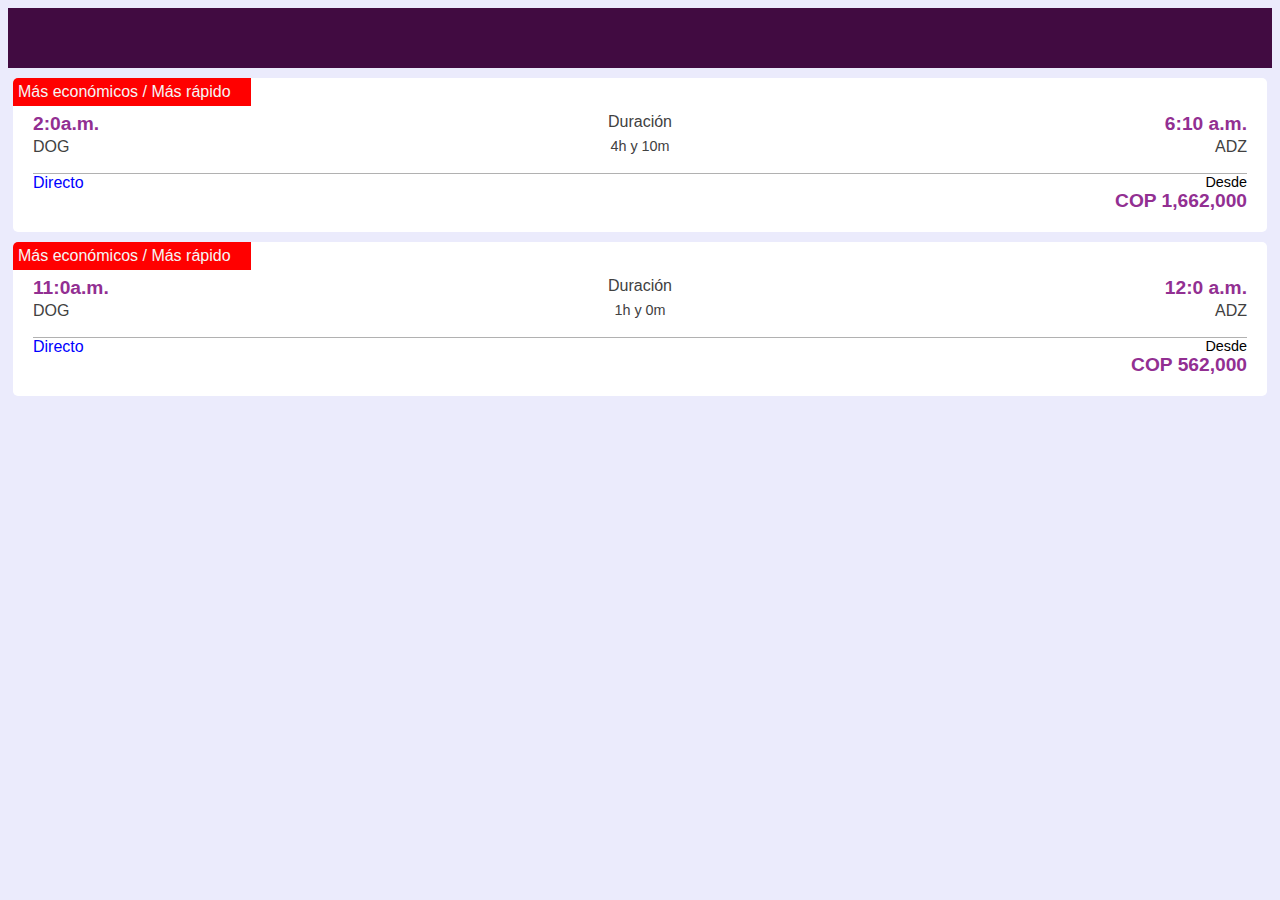
<file: Index.html>
<!DOCTYPE html>
<html lang="en">
<head>
    <meta charset="UTF-8">
    <meta http-equiv="X-UA-Compatible" content="IE=edge">
    <meta name="viewport" content="width=device-width, initial-scale=1.0">
    <link rel="stylesheet" href="css/vuelo.css">
    <title>Vuelos</title>
</head>
<body>
    <div class="encabezado">
    </div>

    
        <div class="logo">
            <a href="#">
                <div class="mercado-logo"></div>
            </a>
        </div>
        <div></div>
        <div class="menu">
            <span class="icon-menu1"></span>
        </div>
    
    <div class="main-content" id="main-content">
    </div>



    <script src="js/vuelo.js"></script>
</body>
</html>
</file>
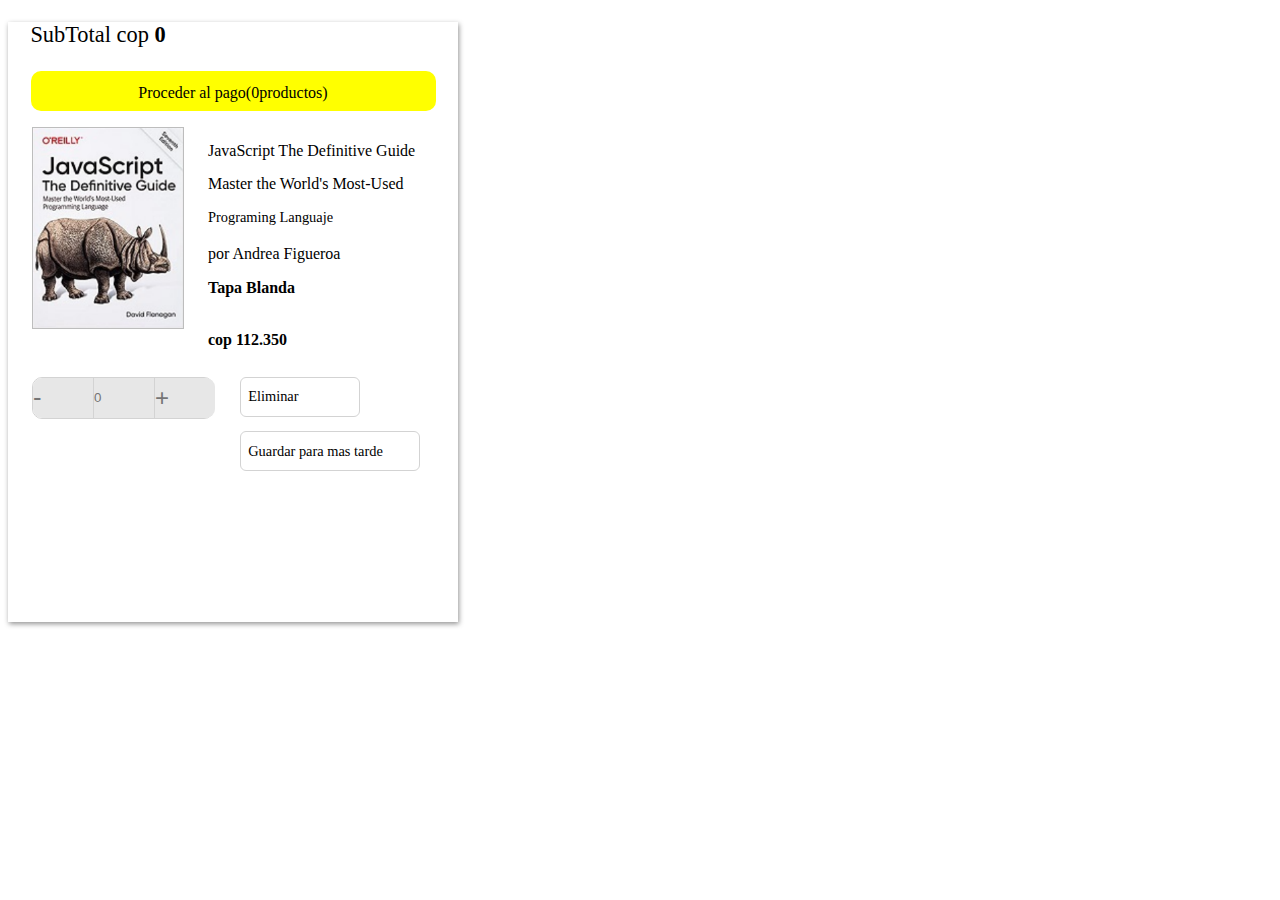
<file: carritoCompra.html>
<!DOCTYPE html>
<html lang="en">
<head>
    <meta charset="UTF-8">
    <meta http-equiv="X-UA-Compatible" content="IE=edge">
    <meta name="viewport" content="width=device-width, initial-scale=1.0">
    <a href="manipulacion.html"></a>
    <link rel="stylesheet" href="css/CarritoCompra.css">
    <title>Carrito de Compra</title>
</head>
<body>
   
<div class="main">
    <div class="container">
       <div class="cont-1">          
           <div class="subtotal"><p>SubTotal <span> <b>cop</span><span id="sub"></span> <b id="valorSubtotal">0</b></b></p></div>   
    <a class="sub"><label class="text"><div><p>Proceder al pago(<span id="total">0</span>productos)</p></label></div></a> 
    </div>
   <div class="texto">
       <div class="Img"><img src="img/img-java.PNG" alt=""></div>
       <div class="textprod"><p>JavaScript The Definitive Guide   </p>
         <p> Master the World's Most-Used</p> 
        <p> Programing Languaje</p>  
       </p>
       <p>por Andrea Figueroa</p>
       <b>Tapa Blanda</b><br><br>
       <p><b>cop <span class="sp2">112.350</span></b></p>
   </div>
      
  <div class="botones">
            <input id="`disminuir`" onclick="disminuir()" value="-">
            <input  id="cantidad" value="0" type="text">
            <input id="`aumentar`" onclick="aumentar()" value="+">
   </div>
        <div class="botones2">
            <input id="" type="button" onclick="eliminatProducto();" value="Eliminar">
            <input id="" type="button" onclick="guardarProducto();" value="Guardar para mas tarde">
    </div>
    
    
        </div>
   
           </div>
   </div>
    <script src="js/CarritoCompra.js"></script>
</body>
</html>
</file>
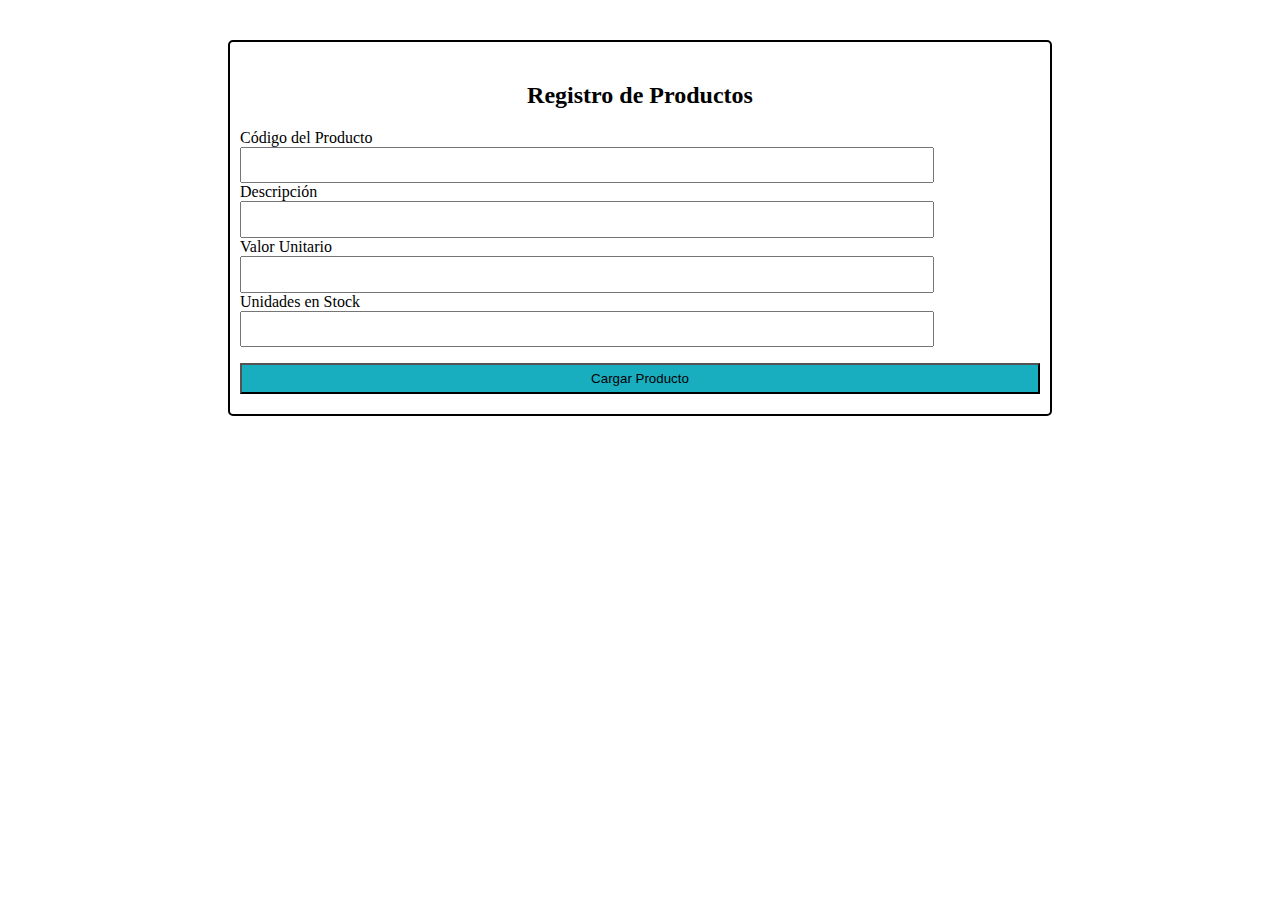
<file: formulario.html>
<!DOCTYPE html>
<html lang="en">
<head>
    <meta charset="UTF-8">
    <meta http-equiv="X-UA-Compatible" content="IE=edge">
    <link rel="stylesheet" href="css/tabla.css">
    <meta name="viewport" content="width=device-width, initial-scale=1.0">
    <title>Formulario</title>
</head>
<body>
    <body>
        <div class="bot" >
            <h2 class="titulo">Registro de Productos</h2>
            <div class="codigo">Código del Producto </div>
             <div> 
              <input class="segcodigo" type="text" id="codigo">
              </div>
             <div class="descripcion">Descripción </div>
           <div> 
          <input class="segdescripcion" type="text" id="descripcion">
          </div>
            <div class="valor">Valor Unitario </div>
          <div>
         <input class="segvalor" type="text" id="valor"> 
          </div>
           <div class="unid">Unidades en Stock </div>
           <div>
                <input class="segunidades" type="text" id="stock">
           </div>
       
           <div class="botonCargar">
             <button class="boton" onclick="registrar();">Cargar Producto</button>
           </div>
        </div> 
    <div id="tables-js"></div>
    </body> 

</html>
<script src="./js/tabla.js"></script>
</file>
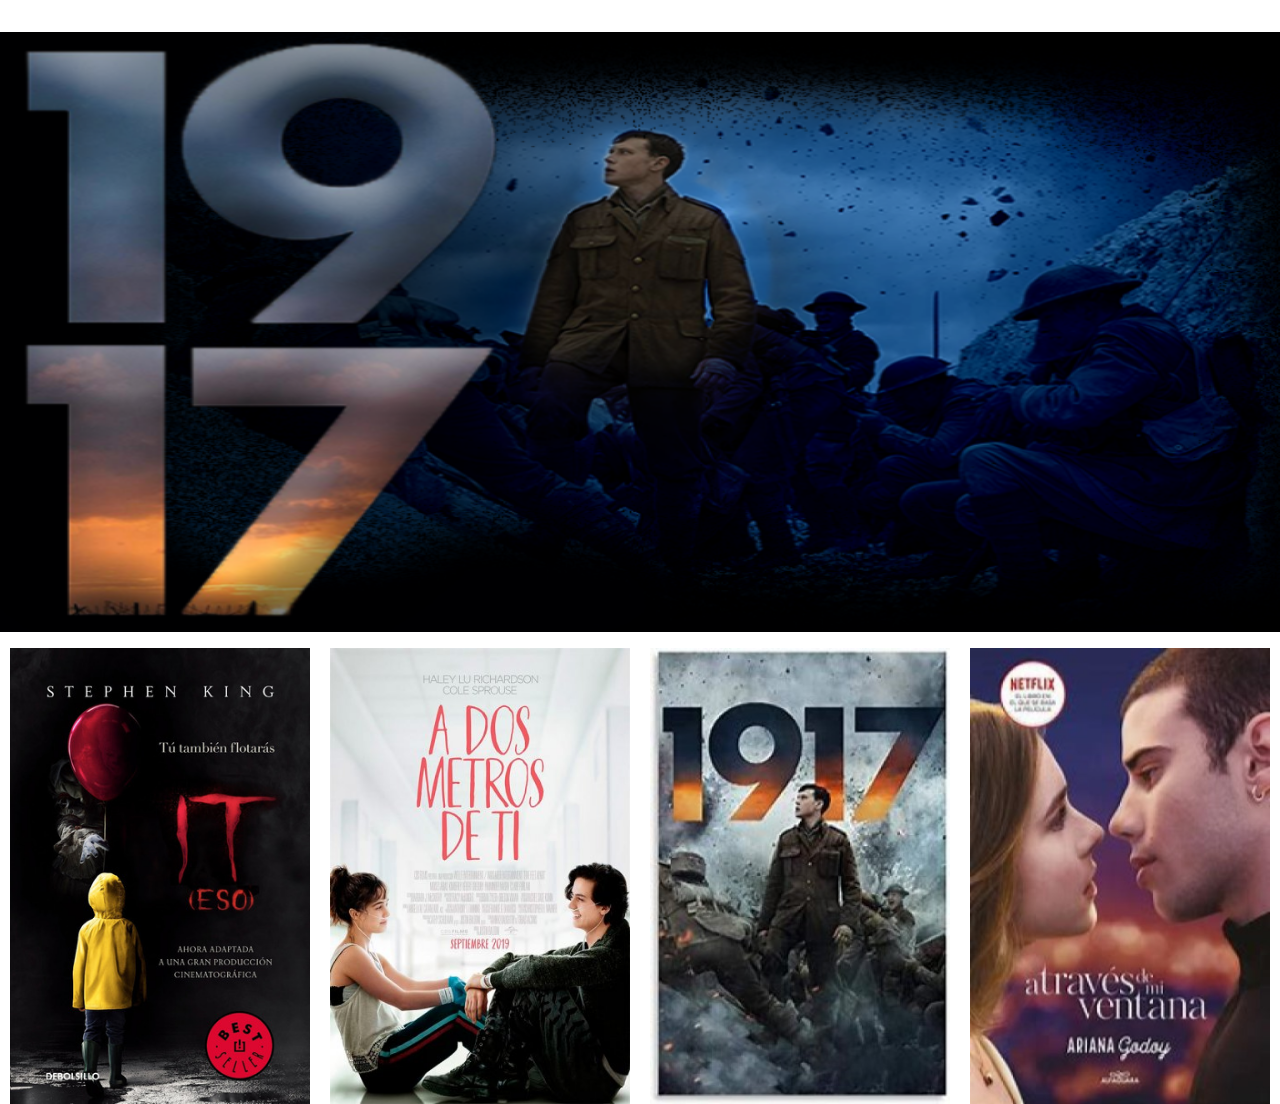
<file: manipulacion.html>
<!DOCTYPE html>
<html lang="en">
<head>
    <meta charset="UTF-8">
    <meta http-equiv="X-UA-Compatible" content="IE=edge">
    <meta name="viewport" content="width=device-width, initial-scale=1.0">
    <link rel="stylesheet" href="css/manipular_imagenes.css">
    <script src="js/manipular_imagenes.js"></script>
    <title>Manipular Imagenes</title>
</head>
<body>
    <!--1.cargar una imagen y que al pasar el mause por encima de la imagen me genere un mensaje de alerta 
    2.que la imagen tenga un id y utilizar el evento onmeuseiver
    3.llamar la funcion desde html
    4.en la funcion ejecutar un alert-->


<div><img src="img/1917.png" id="primera" class="imgprincipal" ></div>

<div id="fotos">
    <img src="img/2.jpg" id="primera" onmouseover="cambiarImagen('primera','img/740x500.jpg');" alt="it">
    <img src="img/3.jpg" id="a-dos-metros" onmouseover="cambiarImagen('primera','img/740x500dos.jpg');" alt="a-dos-metros">
    <img src="img/1917.330x500.jpg" id="1917-pequeña" onmouseover="cambiarImagen('primera','img/1917.png');" alt="it">
    <img src="img/a travez330x500jpg.jpg" id="1917-pequeña" onmouseover="cambiarImagen('primera','img/atravez 740x532.jpg');" alt=" travez">

</div>







<!--
<div>
    <img src="img/2.jpg" id="primera" onmouseover="segunda2();">
</div>
<div>
    <img src="img/3.jpg" onmouseover="cambiarImagen();"
 alt="peliculas" onmouseleave="retornarImagen();" >
    <img src="img/2.jpg" id="siguiente" alt="">
</div>

-->

</body>
</html>
</file>
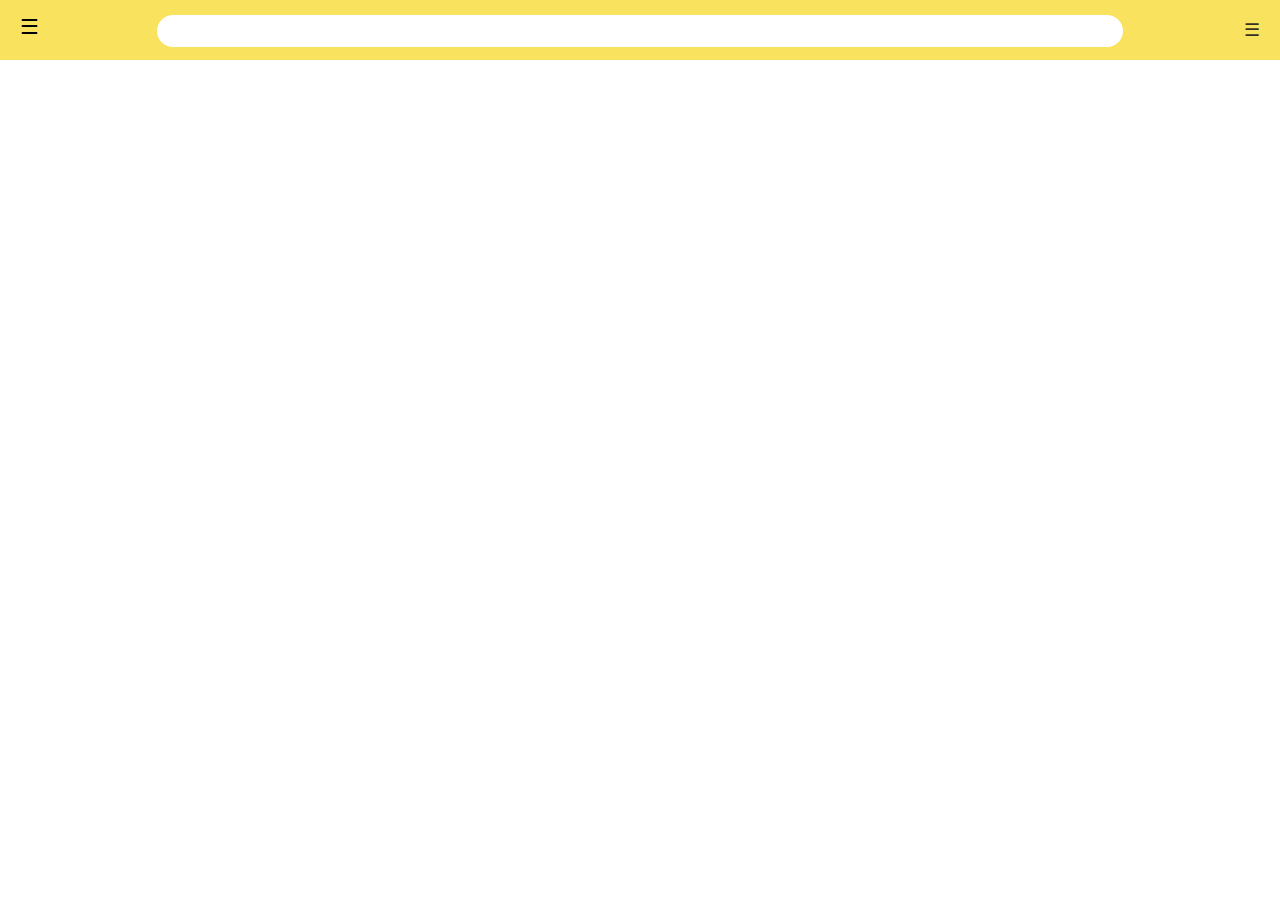
<file: mercado.html>
<!DOCTYPE html>
<html lang="en">
<head>
    <meta charset="UTF-8">
    <meta http-equiv="X-UA-Compatible" content="IE=edge">
    <meta name="viewport" content="width=device-width, initial-scale=1.0">
    <title>Mercado Libre</title>
    <link rel="stylesheet" href="css/mercado.css">
    <link rel="stylesheet" href="Fonts e Iconos/icons/all.css">
</head>
<body>
    
    <div class="encabezado">
        <label class="icono-barra">&#9776</label>
        <input type="text" name="" id="textoBusqueda">
        <label class="icon-location-shopping">&#9776</label>
    </div>
    
    <div id="main-content"></div>
    <script src="js/mercado.js"></script>
</body>
</html>
</file>
<file: css/vuelo.css>
*{
    padding: 0;
    font-family: roboto, sans-serif;
}
.encabezado {
    display: grid;
    width: 100%;
    height: 60px;
    background-color: rgb(65, 11, 65);
    font-family: roboto, sans-serif;
    grid-template: "icono-barra busqueda icono-carrito" / 
                    1fr 7fr 1fr;
}
:root{
    --text-color: #414141;
    --blue-color: rgb(146, 47, 146);
  
}
body {
    background-color: rgb(235, 235, 252);
}



.main-content{
    padding: 10px 5px;
    display: grid;
    grid-gap: 10px;
}
.vuelo {
    padding: 20px;
    overflow: hidden;
    font-family: lato, sans-serif;
    position: relative;
    border-radius: 5px;
    color: var(--text-color);
    background-color: #fff;
    display: grid;
    grid-template: 
    'mas-economico  empty      empty' 15px 
    'hora-salida    duracion   hora-llegada' 25px 
    'izquierda      tiempo     derecha'  35px
    'directo        directo      desde'/
    1fr             1fr        1fr;
}
.mas-economico {
    grid-area: mas-economico;
}
.mas-economico > span {
    top: 0;
    left: 0;
    position: absolute;
    color: whitesmoke;
    padding: 5px;
    padding-right: 20px;
    background-color: red;
}
.hora-salida,
.hora-llegada,
.price{
    color: var(--blue-color);
    font-size: 1.2em;
    font-weight: bold;
    font-family: sans-serif;
}

.hora-salida {
    grid-area: hora-salida;
}
.duracion {
    color: var(--text-color);
    grid-area: duracion;
}

.hora-llegada {
    color: var(--blue-color);
    grid-area: hora-llegada;
}
.tiempo {
    grid-area: tiempo;
    font-size: .9rem;
}
.izquierda {
    grid-area: izquierda;
}
.derecha {
    grid-area: derecha;
}
.directo {
    grid-area: directo;
  color: blue;
}
.desde {
    flex-direction: column;
    grid-area: desde;
}
.desde > div{
    display: flex;
    justify-content: flex-end;
    width: 100%;
}

.directo, 
.desde {
    border-top: 1px #b1b1b1 solid;
}

.duracion,
.tiempo{
    display: flex;
    justify-content: center;
}

.hora-llegada,
.derecha,
.desde {
    display: flex;
    justify-content: flex-end;
}

.adultos-desde{
    font-size: .9rem;
    color: black;
}
</file>
<file: css/CarritoCompra.css>
*{
    padding: 0;
   
}
#main{
    display: grid;
    height: 100vh;
    justify-content: center;
    grid-template-columns: repeat(2, 200px);
    grid-template-rows: 400px;
    grid-template-areas: 
    "a a"
    "b b";
    justify-self: center;
}
.container{
    box-shadow: 1px 2px 5px rgba(0, 0, 0, 0.425);
    width: 450px;
    height: 600px;
}
.cont-1{
    grid-area: a;
}
.texto{
    grid-area: b;
    display: grid;
    grid-template-columns: 200px 200px;
    grid-template-rows: 250px 200px;
    
}
.subtotal{
    margin-left: 1em;
    font-family: 'Roboto';
    font-size: 1.4em;
    font-weight: 300;
}
.sub div{
    width: 90%;
    height: 40px;
    background: yellow;
    border-radius: 10px;
    margin: 0 auto;
    margin-bottom: 1em;
    cursor: pointer;
}
.sub div p{
    text-align: center;
    color: black;
    text-decoration: none;
    line-height: 2.7em;
    font-family: 'Roboto';
}
.Img img{
    width: 150px;
    margin-left: 1.5em;
    border: 1px rgb(189, 189, 189) solid;
}
.textprod{
    width: 250px;
}
.textprod p{
    font-family: 'Roboto';
}
.textprod p:first-child{
    line-height: 1em;
    margin-bottom: 1em;
}
.textprod p:nth-child(2){
    
    margin-bottom: 0.5em;
}
.textprod p:nth-child(3){
     font-size: 0.9em;
 
    margin-bottom: 0.2em;
    line-height: 1.5em;
}
.textprod p:nth-child(4){
    font-family: 'Roboto';
    font-weight: bold;
    margin-bottom: 0.5em;

}
.textprod p:nth-child(5){
    font-family: 'Roboto';
    margin-bottom: 1em;
}
.botones{
    display: flex;
    flex-direction: row;
    height: 40px;
    width: 180px;
    border: rgb(211, 211, 211)1.2px solid;
    border-radius: 10px;
    margin-left: 1.5em;

}
.botones input{
    outline: none;
    width: 60px;
    height: 40px;
    background: rgb(231, 231, 231);
    color: rgb(117, 117, 117);
    border: none;
    cursor: pointer;

}

.botones input:nth-child(1){
    border-right: rgb(211, 211, 211) 1.2px solid;
    border-radius: 9px 0 0 9px;
    font-size: 1.6em;

}
.botones input:nth-child(3){
    border-left: rgb(211, 211, 211) 1.2px solid;
    border-radius: 0 9px 9px 0;
    font-size: 1.5em;
}
.botones input:hover{
    background: rgb(197, 197, 197);
}
.botones div{
    width: 60px;
    height: 38px;
    text-align: center;
    line-height: 2.5em;
}
.bottombotones2{
    grid-column-start: 2;
    grid-template-rows: 2;
}
.botones2{
    margin-left: 2em;
}
.botones2 input{
font-family: 'Roboto';
font-size: 0.9em;
text-align: left;
padding-left: 0.5em;
height: 40px;
border-radius: 6px;
background: white;
border: rgb(211, 211, 211)1.2px solid;
cursor: pointer;

}
.botones2 input:first-child{
    width: 120px;
    margin-bottom: 1em;
}
.botones2 input:nth-child(2){
    width: 180px;
    margin-bottom: 0.5em;
}
.botones2 input:hover{
    background: rgb(226, 226, 226);
}
</file>
<file: css/tabla.css>
h2{
    font-size: 1 rem;
    font-weight: bold;
    text-align: center;
    color: black;
}
 .bot{  
    border: solid 2px ;
    border-radius: 5px;
    padding: 20px 10px;
    max-width: 800px;
    width: 90%;
    margin: 40px auto;
   
    grid-template-areas: 
    'titulo         titulo           titulo            titulo'
    'codigo         segcodigo        segcodigo         segcodigo'
    'descripcion    segdescripcion   segdescripcion    segdescripcion'
    'valor          segvalor         segvalor          segvalor'
    'unid           segunidades      segunidades       segunidades'
    'boton          boton            boton             boton'/
    1fr             2fr                1fr            2fr
    ;
}
.bot > div{
  
    align-items: center;
}
.bot > div > input{
    height: 2em;
    padding: 3px 5px;
}
.titulo{
    grid-area: titulo;
    text-align: center;
}
.codigo{
    grid-area: codigo;
    
}
.descripcion{
    grid-area: descripcion;
}
.valor{
    grid-area: valor;
}
.unid{
    grid-area: unid;
}
.boton{
 display: flex;
 justify-content: center;
 width: 353%;
 margin-top: 1rem;
 margin-right: auto;
 margin-left: auto;
 background-color: rgb(25, 173, 192);

}
.segcodigo{
    grid-area:segcodigo;
    width: 85%;
    padding: 7px;
}
.segdescripcion{
    grid-area:segdescripcion;
    width: 85%;
    padding: 7px;  
}
.segvalor{
    grid-area:segvalor;
    width:85%;
    padding: 7px;
}
.segunidades{
    grid-area:segunidades;
    width: 85%;
    padding: 7px;
}
.botonCargar {
    grid-area: boton;
  
}
.boton{
 display: flex;
 justify-content: center;
 width: 100%;
 margin-top: 1rem;
 margin-right: auto;
 margin-left: auto;
 background-color: rgb(25, 173, 192);
 padding: 6px 5px;

}
.tabla2 th {
    background: rgb(25, 173, 192);
    color: black;
    margin: 150px auto;
    width: 200px;
    border: 1px solid black;
}
.tabla2 td{
    border: 1px solid black;
}
</file>
<file: css/manipular_imagenes.css>
*{
    margin: 0;
    padding: 0;
}

.img-invisible{
    display: none;
}
.imgprincipal{
    display: flex;
    justify-content: center;
    width: 100%;
    height: 600px;
    background: black;
    margin-top: 2em;
    margin-bottom: 1em;
}
#fotos img{
    cursor: pointer;
    width: 300px;
}
#fotos{
    display: flex;
    flex-direction: row;
    flex-flow: row wrap;
    justify-content: space-around;
}
</file>
<file: css/mercado.css>
* {
    margin: 0;
    padding: 0;
}


.encabezado {
    display: grid;
    width: 100%;
    height: 60px;
    background-color: rgba(248, 221, 67, 0.864);
    font-family: roboto, sans-serif;
    grid-template: "icono-barra busqueda icono-carrito" / 
                    1fr 7fr 1fr;
}
.icono-barra {
    margin-top: 15px;
    margin-left: 20px;
    margin-right: 20px;
    font-size: 1.3em;
    font-weight: 400;

    cursor: pointer;
}
.busqueda {
    background-color: white;
    border-radius: 30px;
    width: 100%;
    height: 32px;
    display: block;
    margin: 15px auto 0 auto;
    font-family: roboto, sans-serif;
  
}
.icon-location-shopping
{
    font-size: 1.1em;
    font-weight: 400;
    margin-top: 20px;
    margin-right: 20px;
    margin-left: 20px;
    text-align: right;
    color: rgb(24,24,24,.9);
    cursor: pointer;
    
}
input[type="text"] {
    background-color: white;
    border-radius: 30px;
    width: 95%;
    height: 32px;
    display: block;
    margin: 15px auto 0 auto;
    border: 0;
    outline: none;
    padding-left: 20px;
    font-family: roboto, sans-serif;
    font-weight: 700;
    color: rgb(48,48,48,.8);
}

 
.estilo-contentImg {
    font-family: lato, sans-serif;
    display: grid;
    padding: 20px;
    box-sizing:border-box;
    border-bottom: 1px solid rgb(48,48,48,.2); 
    grid-template: "img-car descripcion" 25px 
                   "img-car precio" 25px 
                    "img-car kilometros" 25px
                    "img-car empty" auto /
                     4fr       15fr;
}
.estilo-precio {
    font-family: lato, sans-serif;
    font-size: 1.4em;
    font-weight: 400;
    margin-left: 17px;
    color: rgba(24,24,24,.9);
}
.img-estilo {
    width: 100%;
    grid-area: img-car;
}

.estilo-anyo {
    font-size: 1em;
    margin-left: 17px;
    display: block;
}
.estilo-descripcion {
    display: block;
    margin-left: 17px;
  
}
.estilo-kilometraje {
    padding-top: 10px;
    margin-left: 17px;
    font-size: 0.9em;
    font-family: lato, sans-serif;
}
</file>
